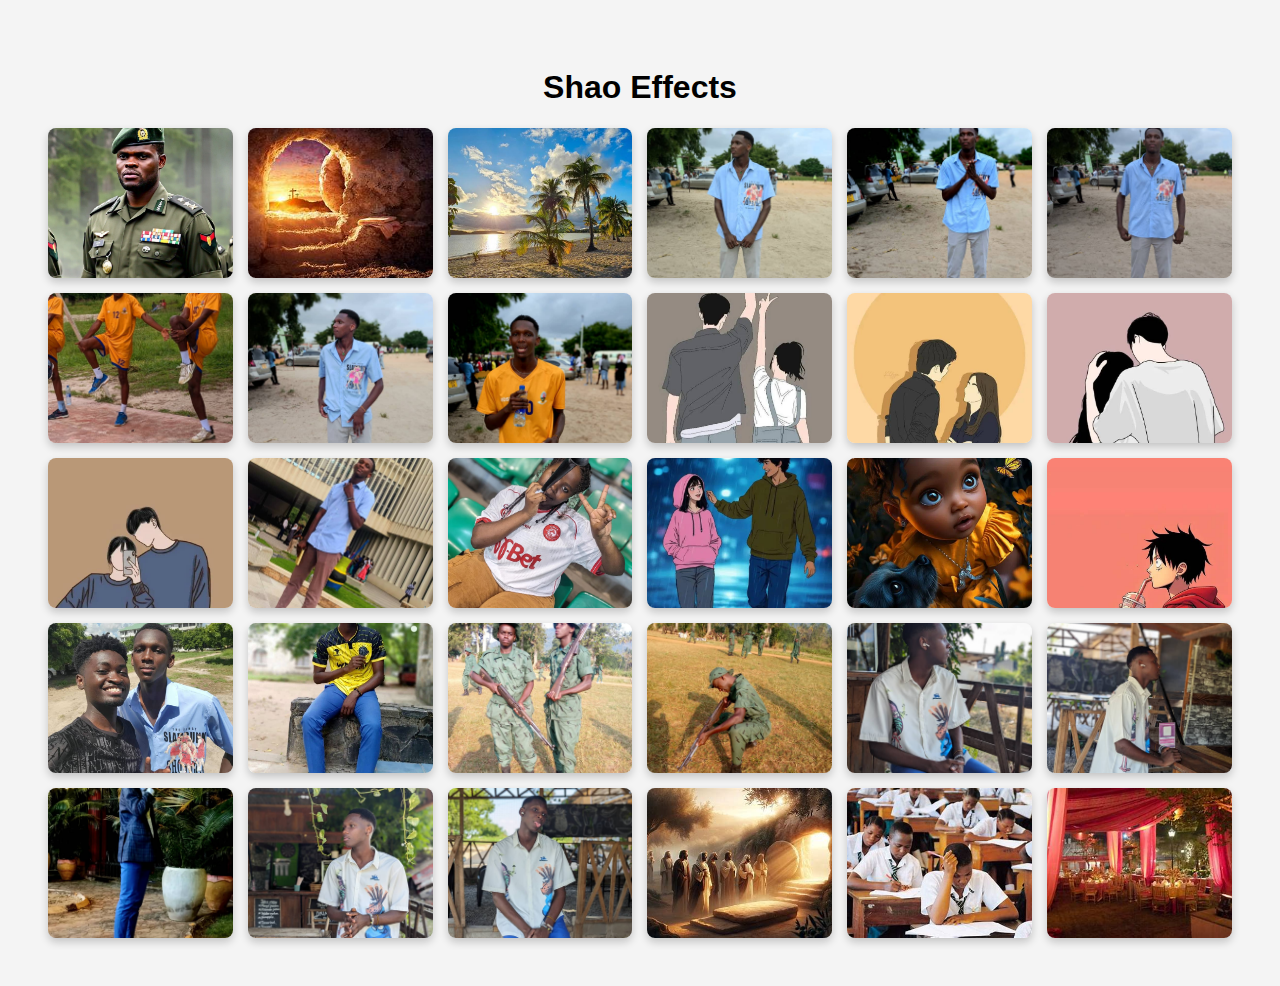
<file: Gallary.html>
<!DOCTYPE html>
<html lang="en">
<head>
  <meta charset="UTF-8">
  <title>Image Gallery - 4x6</title>
  <style>
    body {
      font-family: Arial, sans-serif;
      background-color: #f4f4f4;
      padding: 40px;
    }

    .gallery {
      display: grid;
      grid-template-columns: repeat(6, 1fr);
      gap: 15px;
      max-width: 1200px;
      margin: auto;
    }

    .gallery img {
      width: 100%;
      height: 150px;
      object-fit: cover;
      border-radius: 8px;
      box-shadow: 0 4px 8px rgba(0, 0, 0, 0.2);
      transition: transform 0.3s ease;
    }

    .gallery img:hover {
      transform: scale(1.05);
    }
  </style>
</head>
<body>

  <h1 style="text-align:center;">Shao Effects</h1>

  <div class="gallery">
    <!-- Add 24 image elements here (6 columns * 4 rows = 24 images) -->
    <img src="1.jpg" alt="Image 1">
    <img src="001.jpg" alt="Image 2">
    <img src="2.jpg" alt="Image 3">
    <img src="4.jpg" alt="Image 4">
    <img src="5.jpg" alt="Image 5">
    <img src="6.jpg" alt="Image 6">
    
    <img src="7.jpg" alt="Image 7">
    <img src="8.jpg" alt="Image 8">
    <img src="9.jpg" alt="Image 9">
    <img src="10.jpg" alt="Image 10">
    <img src="11.jpg" alt="Image 11">
    <img src="12.jpg" alt="Image 12">
    
    <img src="13.jpg" alt="Image 13">
    <img src="14.jpg" alt="Image 14">
    <img src="15.jpg" alt="Image 15">
    <img src="16.jpg" alt="Image 16">
    <img src="17.jpg" alt="Image 17">
    <img src="18.jpg" alt="Image 18">
    
    <img src="19.jpg" alt="Image 19">
    <img src="20.jpg" alt="Image 20">
    <img src="21.jpg" alt="Image 21">
    <img src="22.jpg" alt="Image 22">
    <img src="23.jpg" alt="Image 23">
    <img src="24.jpg" alt="Image 24">

    <img src="25.jpg" alt="Image 25">
    <img src="26.jpg" alt="Image 26">
    <img src="27.jpg" alt="Image 27">
    <img src="abc.jpg" alt="Image 28">
    <img src="form 6.jpeg" alt="Image 29">
    <img src="OIP.jpg" alt="Image 30">
  </div>

</body>
</html>
</file>
